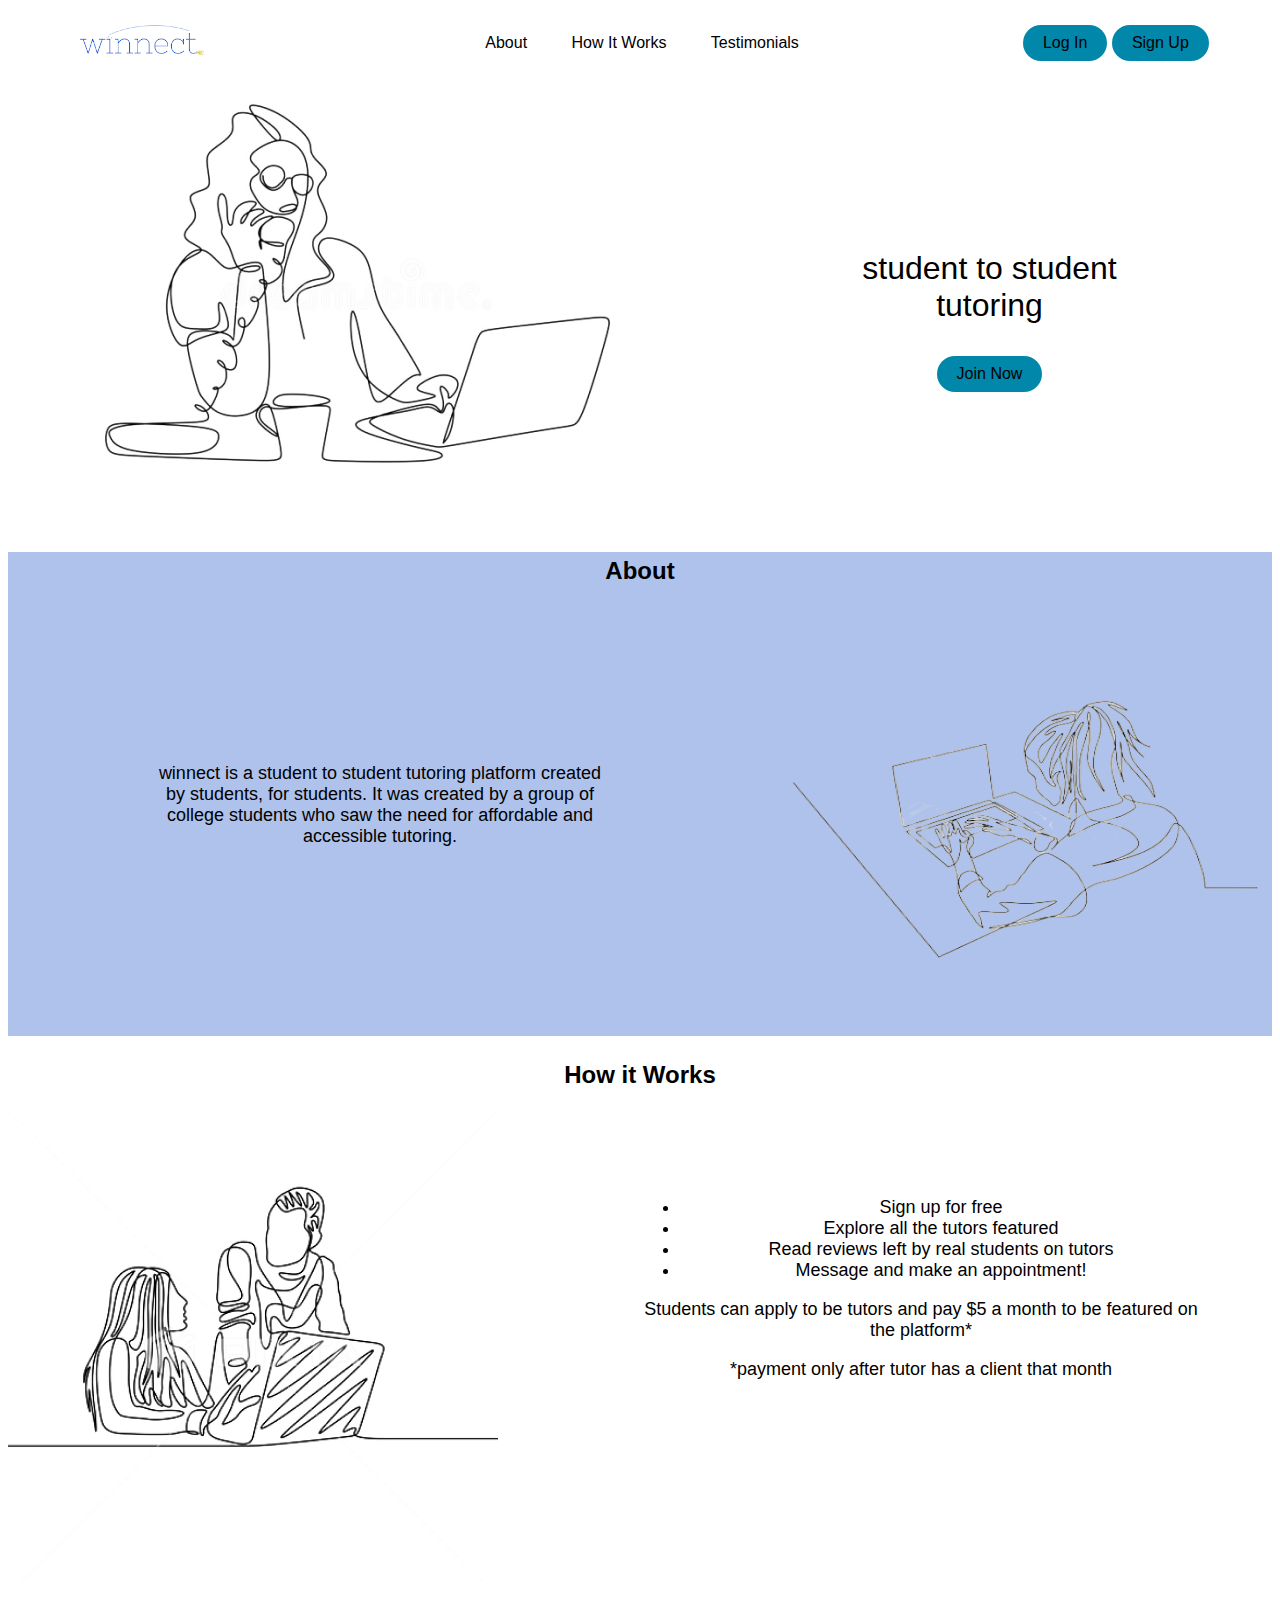
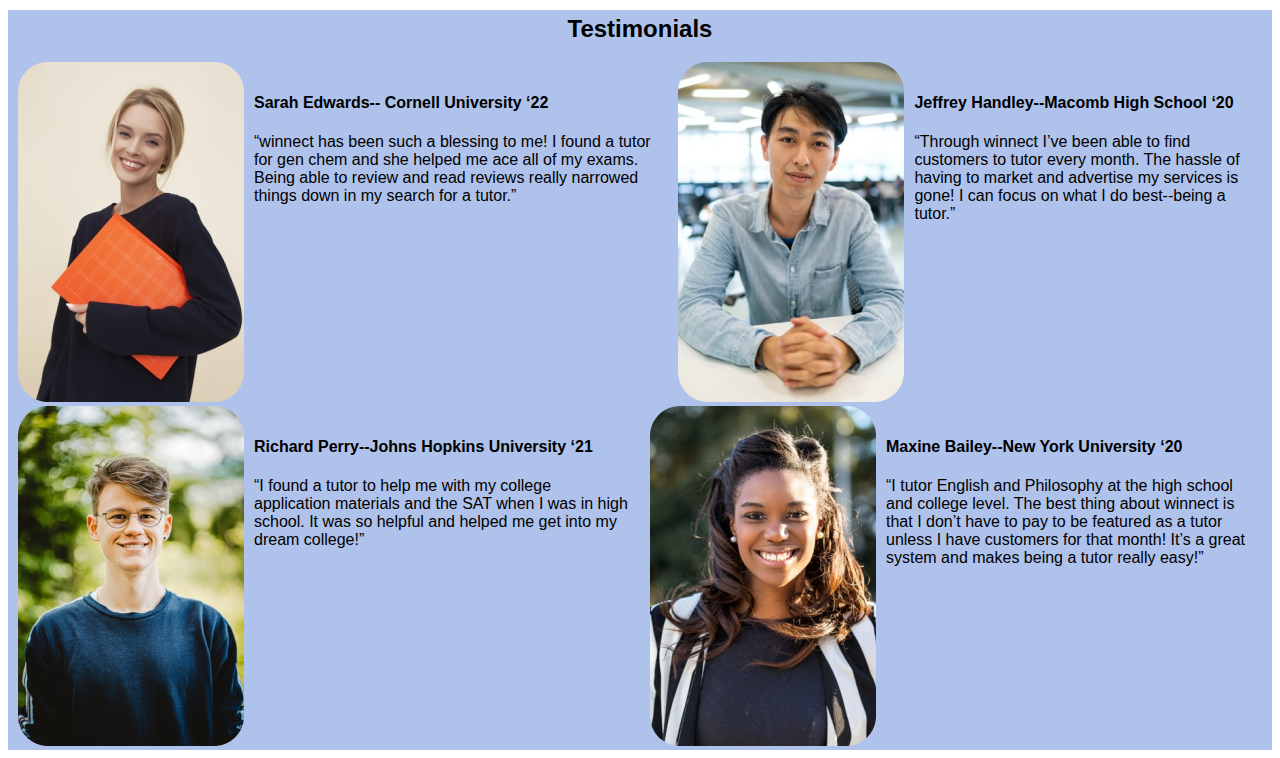
<file: index.html>
<!DOCTYPE html>
<html lang="en">

<head>
  <meta charset="UTF-8" />
  <meta name="viewport" content="width=device-width, initial-scale=1" />

  <title>winnect</title>

  <link rel="stylesheet" type="text/css" href="styles/site.css" media="all" />
</head>

<header>
    <img class= "logo" img src="images/logo.png" alt="logo"/>
    

  <nav>
    <ul class="nav_items">
      <li ><a href="#bigabout">About</a></li>
      <li><a href="#bighiw">How It Works</a></li>
      <li><a href="#bigtest">Testimonials</a></li>
      <!-- <li><a href="login.html" class=button>Log In</a></li>
       <li> <a href= "signup.html" class=button>Sign Up</a></li> -->
    </ul>
</nav>
    <div>
    <a class="logsig" href="login.html"><button>Log In</button></a>
    <a class="logsig" href="login.html"><button>Sign Up</button></a>
    </div>
</header>

<body>

    <div id = "first">
        <div id="firstsketch">
        <img src="images/sketchone.png" alt="Girl studying on laptop"/>
        </div>
        <div id="slogan">
           
        <p> student to student tutoring </p>
        <button type="button">Join Now</button>
        
        </div>
    </div>


    <div id="bigabout">
    <h2>About</h2>

    <div id= "about">
        
        <div id="aboutchildo"> 
        <p> winnect is a student to student tutoring platform created by students, 
            for students. It was created by a group of college students who saw 
            the need for affordable and accessible tutoring. </p>
        </div>
        <div id="aboutchildt">
            <img src="images/sketchtwo.png" alt="Girl studying on laptop"/>
        </div>

    </div>
    </div>


    <div id="bighiw">
    <h2>How it Works</h2>
    <div id= "howitworks">
        

        <div id="hiwo">
            <img src="images/sketchthree.png" alt="Girl studying on laptop"/>
        </div>

        <div id="hiwt">

        <ul>
            <li>Sign up for free</li>
            <li>Explore all the tutors featured</li>
            <li>Read reviews left by real students on tutors</li>
            <li>Message and make an appointment!</li>
        </ul>

        <p> Students can apply to be tutors and pay $5 a month to be featured on the platform*</p>
        <p>*payment only after tutor has a client that month </p>

        </div>

    </div>
</div>

<div id="bigtest">
    <h2>Testimonials</h2>
    <div id= "testimonials">
       
        <div id="firstrow">
            <div class="test">
        <div >
        <img src="images/testone.png" alt="Girl studying on laptop"/>
        </div>
        <div class= "descript">
        <h4>Sarah Edwards-- Cornell University ‘22</h4>
        <p>“winnect has been such a blessing to me! I found a tutor for gen chem and she helped me ace all of my exams. Being able to review and read reviews really narrowed things down in my search for a tutor.”</p>
        </div>
    </div>

    <div class="test">
        <div>
        <img src="images/testtwo.png" alt="Girl studying on laptop"/>
        </div>
        <div class= "descript">
        <h4>Jeffrey Handley--Macomb High School ‘20</h4>
        <p>
            “Through winnect I’ve been able to find customers to tutor every month. The hassle of having to market and advertise my services is gone! I can focus on what I do best--being a tutor.”</p>
        </div>
        </div>
        </div>


        <div id="secondrow">
            <div class="test"></div>
            <div>
            <img src="images/testthree.png" alt="Girl studying on laptop"/>
            </div>
            <div class= "descript">
            <h4>Richard Perry--Johns Hopkins University ‘21</h4>
            <p>“I found a tutor to help me with my college application materials and the SAT when I was in high school. It was so helpful and helped me get into my dream college!”</p>
            </div>
    
            <div class="test"></div>
            <div>
            <img src="images/testfour.png" alt="Girl studying on laptop"/>
            </div>
            <div class= "descript">
            <h4>Maxine Bailey--New York University ‘20</h4>
            <p>
                “I tutor English and Philosophy at the high school and college level. The best thing about winnect is that I don’t have to pay to be featured as a tutor unless I have customers for that month! It’s a great system and makes being a tutor really easy!”</p>
            </div>
            </div>


    </div>
    </div>
    

</body>
</html>
</file>
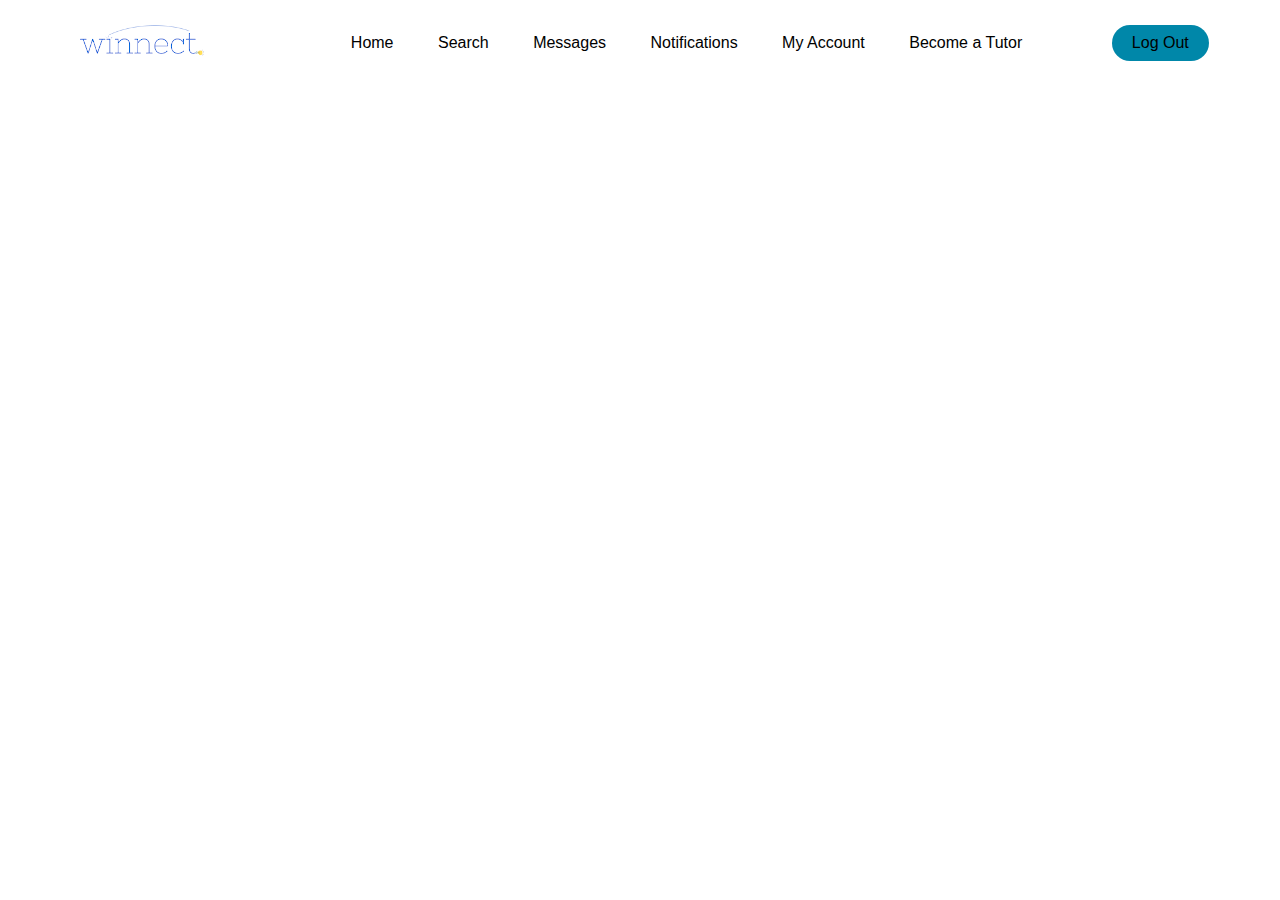
<file: booking.html>
<!DOCTYPE html>
<html lang="en">

<head>
  <meta charset="UTF-8" />
  <meta name="viewport" content="width=device-width, initial-scale=1" />

  <title>winnect</title>

  <link rel="stylesheet" type="text/css" href="styles/site.css" media="all" />
  <script src="scripts/jquery-3.4.1.min.js" type="text/javascript"></script>
  <link href="https://fonts.googleapis.com/css?family=Raleway" rel="stylesheet">
  <link href="https://maxcdn.bootstrapcdn.com/font-awesome/4.7.0/css/font-awesome.min.css" rel="stylesheet">
  
</head>

<header>
  <img class= "logo" img src="images/logo.png" alt="logo"/>
    

  <nav>
    <ul class="nav_links">
      <li ><a href="home.html">Home</a></li>
      <li><a href="search.html">Search</a></li>
      <li><a href="messages.html">Messages</a></li>
      <li><a href="notifications.html">Notifications</a></li>
      <li><a href="#">My Account</a></li>
          <li><a href="#">Become a Tutor</a></li>
      
      <!-- <div class="dropdown">
      <li><img src="images/me.png" alt="me"></li>
      <div class="dropdown-content">
        <li><a href="#">My Account</a></li>
          <li><a href="#">Become a Tutor</a></li>
          <li><a href="index.html"><button onclick="signOut()" id="signOut()">Log Out</button></li>
      </div>
      </div> -->
        <!-- <li>Me
            <ul>
          <li><a href="#">My Account</a></li>
          <li><a href="#">Become a Tutor</a></li>
          <li><a href="index.html"><button onclick="signOut()" id="signOut()">Log Out</button></li>
        </ul>
        </li> -->
        </ul>
        <!-- <img src="images/me.png" alt="me"> -->
    
      
</nav>

</div>
<a href="index.html"><button onclick="signOut()" id="signOut()">Log Out</button></a>
</div>

</header>


<body>

<!-- Calendly inline widget begin -->
<div class="calendly-inline-widget" data-url="https://calendly.com/ninaturner/tutoring-session" style="min-width:320px;height:630px;"></div>
<script type="text/javascript" src="https://assets.calendly.com/assets/external/widget.js"></script>
<!-- Calendly inline widget end -->



</body>
</html>
</file>
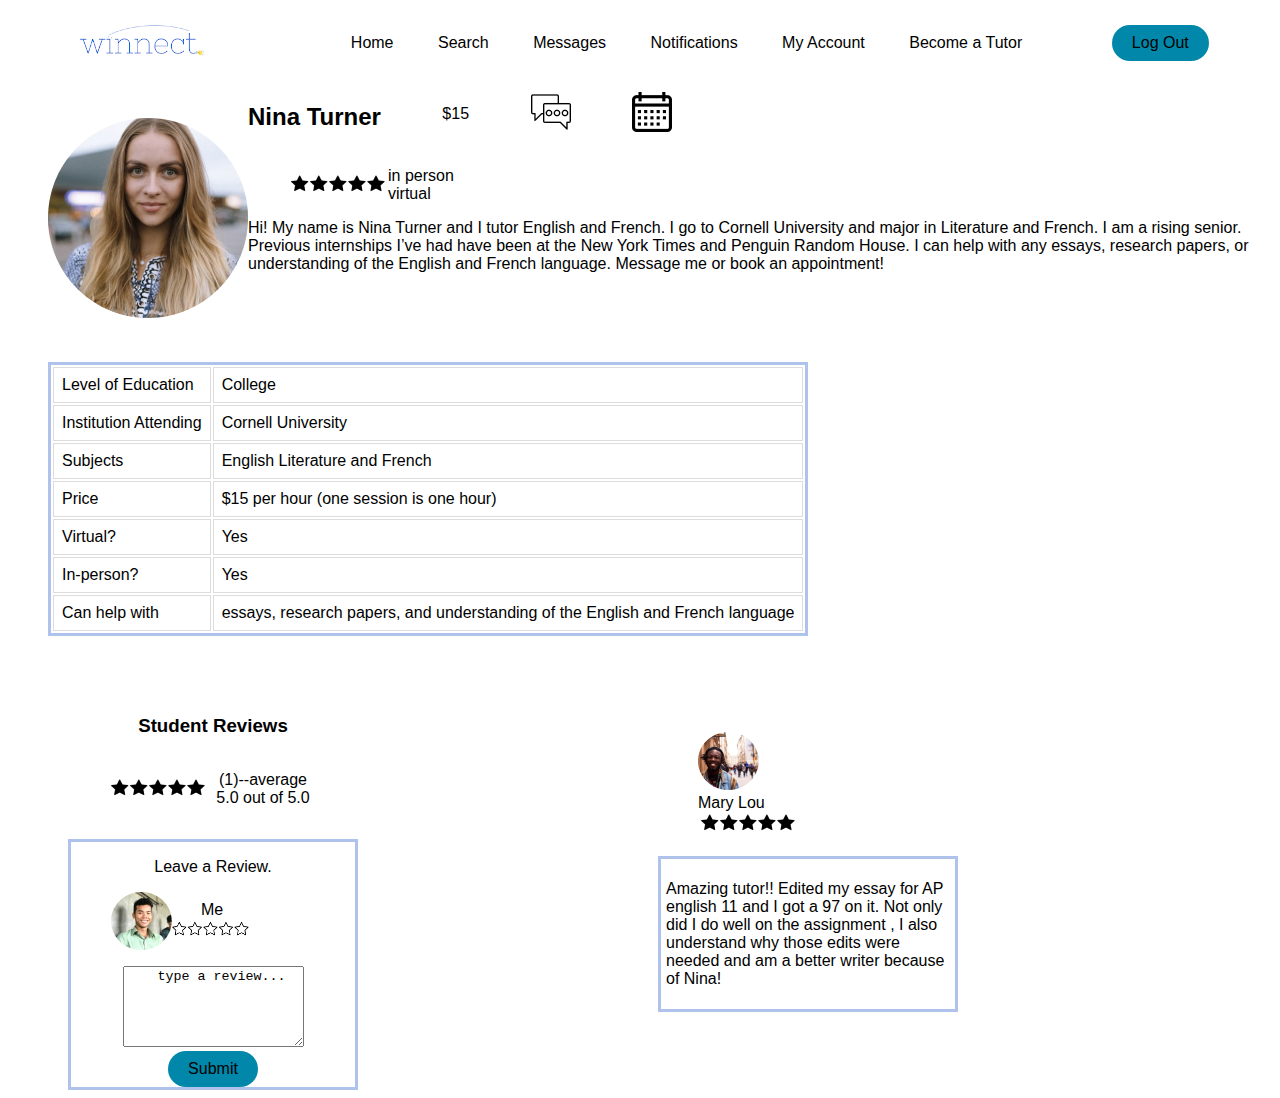
<file: nina.html>
<!DOCTYPE html>
<html lang="en">

<head>
  <meta charset="UTF-8" />
  <meta name="viewport" content="width=device-width, initial-scale=1" />

  <title>winnect</title>

  <link rel="stylesheet" type="text/css" href="styles/site.css" media="all" />
  <script src="scripts/jquery-3.4.1.min.js" type="text/javascript"></script>
  <link rel="stylesheet" href="https://cdnjs.cloudflare.com/ajax/libs/font-awesome/4.7.0/css/font-awesome.min.css">
</head>

<header>
  <img class= "logo" img src="images/logo.png" alt="logo"/>
    

  <nav>
    <ul class="nav_links">
      <li ><a href="home.html">Home</a></li>
      <li><a href="search.html">Search</a></li>
      <li><a href="messages.html">Messages</a></li>
      <li><a href="notifications.html">Notifications</a></li>
      <li><a href="#">My Account</a></li>
          <li><a href="#">Become a Tutor</a></li>
      
      <!-- <div class="dropdown">
      <li><img src="images/me.png" alt="me"></li>
      <div class="dropdown-content">
        <li><a href="#">My Account</a></li>
          <li><a href="#">Become a Tutor</a></li>
          <li><a href="index.html"><button onclick="signOut()" id="signOut()">Log Out</button></li>
      </div>
      </div> -->
        <!-- <li>Me
            <ul>
          <li><a href="#">My Account</a></li>
          <li><a href="#">Become a Tutor</a></li>
          <li><a href="index.html"><button onclick="signOut()" id="signOut()">Log Out</button></li>
        </ul>
        </li> -->
        </ul>
        <!-- <img src="images/me.png" alt="me"> -->
    
      
</nav>

</div>
<a href="index.html"><button onclick="signOut()" id="signOut()">Log Out</button></a>
</div>

</header>


<body>
<div id="ninapg">
    <div id="nina">
<img id= "tpfp" src="images/nina.png" alt="nina"/>
    </div>

<div id="info">
    <div id="firstline">
<div><h2>Nina Turner</h2></div>

<div>$15</div>
<div>
<img src="images/message.png" alt="message">
</div>

<div>
<a href="booking.html"><img src="images/booking.png" alt="book"></a>
</div>
</div>

<div id="secondline">
<figure>

<img src="images/five.png" alt="five">
<figcaption>
<div>in person</div>
<div>virtual</div>
</figcaption>
</figure>
</div>


<div id="lastline">
<p>Hi! My name is Nina Turner and I tutor English and French. I go to Cornell University and major in Literature and French. I am a rising senior. Previous internships I’ve had have been at the New York Times and Penguin Random House. I can help with any essays, research papers, or understanding of the English and French language. Message me or book an appointment!</p>
</div>
</div>
</div>



<table class="table">
	<tr>

		<td>Level of Education</td>
		<td>College</td>
	</tr>
	<tr>

		<td>Institution Attending</td>
		<td>Cornell University</td>
	</tr>
	<tr>

		<td>Subjects</td>
		<td>English Literature and French</td>
	</tr>
	<tr>

		<td>Price</td>
		<td>$15 per hour (one session is one hour)</td>
	</tr>
	<tr>

		<td>Virtual?</td>
		<td>Yes</td>
	</tr>
	<tr>

		<td>In-person?</td>
		<td>Yes</td>
	</tr>
	<tr>
		<td>Can help with</td>
		<td>essays, research papers, and understanding of the English and French language</td>
	</tr>
</table>

<div id="ninarpg">

<div id="reviewnina">
    <h3>Student Reviews</h3>
    <figure>
        <img src="images/five.png" alt="five">
        <figcaption><p>(1)--average 5.0 out of 5.0 </p></figcaption>
    </figure>
    <div id="leaver">
    <p>Leave a Review.</p>
    <figure>
    <img src="images/me .png" alt="me">
    <figcaption>
      <div>Me</div>
      <div>
        <img src="images/zerostars.png" alt="rating">
        </div>
    </figcaption>
  </figure>
  
  <div>
    <textarea name="reviewbox" cols="20" rows="5">
    type a review...
    </textarea>
    </div>
    <div>
    <button id="reviewsub">Submit</button>
    </div>
    </div>
    </div>
  

    <div id="oldreviews">
        <figure>
        <img src="images/mary.png" alt="mary">
        <figcaption>
          <div>Mary Lou</div>
          <div>
            <img src="images/five.png" alt="rating">
            </div>
        </figcaption>
      </figure>
      
      <div id= "comment">
        <p>
            Amazing tutor!! Edited my essay for AP english 11 and I got a 97 on it. Not only did I do well on the assignment , I also understand why those edits were needed and am a better writer because of Nina!
        <p>
        </div>
        <div>
            </div>

    
    
  
  
  
  
  
  
  
  
  
  




</body>
</html>
</file>
<file: styles/site.css>
body{
  font-family: sans-serif;
  font-weight: 500;
  font-size: 16px;
  color: black;
  text-decoration: none;
}
  nav li,a,button{
    font-family: sans-serif;
    font-weight: 500;
    font-size: 16px;
    color: black;
    text-decoration: none;
  }

  #firstline{
    justify-content: space-between;
    padding-right: 600px;
  }
  header{
    display: flex;
    justify-content: space-between;
    align-items: center;
    padding: 10px 5%;
  }

  .logo{
    cursor: pointer;
  }

  .nav_items, .nav_links{
    list-style: none;
  }

  .nav_items li{
    display:inline-block;
    padding:0px 20px;
  }

  .nav_links li{
    display:inline-block;
    padding:0px 20px;
  }

  .nav_items li a, .nav_links li a{
    transition: all 0.3s ease 0s;
  }

  .nav_items li a:hover, .nav_links li a:hover{
    color: #0088a9;
  }

  button{
    padding: 9px 20px;
    background-color: rgba(0,135,169,1);
    border: none;
    border-radius:50px ;
    cursor: pointer;
    transition: all 0.3s ease 0s;

  }

  button:hover {
    background-color: rgba(0,135,169,0.8);
  }

  h2{
    padding-top: 5px;
    text-align: center;
  }

  #first, #about, #howitworks, #testimonial, #firstrow, #secondrow, .test{
    display: flex;
     /* flex-flow: row; */
    /* flex: 1 1; */ 
  }

  #firstsketch, #slogan, #aboutchildo, #aboutchildt, #hiwo, #hiwt{
    /* display: flex; */
    flex: 1;
    /* border: 2px; */
  }

  #slogan{
    text-align: center;
    padding: 140px;
  }

  #slogan p{
    font-size: xx-large;
  }

  #bigabout, #bigtest{
    background-color: #Afc2eb;
  }

  #aboutchildo{
    text-align: center;
    padding: 140px;
    font-size: large;
  }

  #hiwt{
    text-align: center;
    padding: 70px;
    font-size: large;
  }

  #firstrow img, #secondrow img{
    padding-left: 10px;
  }

  .descript{
    flex: 1 100%;
    padding: 10px;
  }


  /*Log In*/
  /* .in{
    text-align: center;
    display: flex;
    flex-direction: column;
  } */
/* 
  #loginform {
    display: block;
    text-align:center;
  } */

  #loginform{
    width: 382px;  
        overflow: hidden;  
        margin: auto;  
        margin: 20 0 0 450px;  
        padding: 80px;  
        background:  #Afc2eb;  
        border-radius: 15px ;
  }

  #loginform label{  
    font-size: 17px;
  }

  #email_field, #password_field{
    width: 300px;  
    height: 30px;  
    border: none;  
    border-radius: 3px;  
    padding-left: 8px;  
  }

  #loginform button{
    width: 300px;  
    height: 30px;  
    border: none;  
    border-radius: 17px;  
    padding-left: 7px;    
    padding:0px;
    background-color: whitesmoke;
  }

  #loginform button:hover{
    background-color:rgba(0,135,169,1);
  }

 
  


  /* body {
    background-color: #efefef;
  } */
  
  /* .profile-pic {
      max-width: 200px;
      max-height: 200px;
      display: block;
  }
   */
  .file-upload {
      display: none;
  }
  .circle {
      border-radius: 1000px !important;
      overflow: hidden;
      width: 128px;
      height: 128px;
      border: 8px solid rgba(81, 135, 206, 0.7);
      position: absolute;
      /* top: 72px; */
      text-align: center;
  }

  .defaultpfp{
      display: inline-block;
      color: gray;
      padding-top: 18%;
  }
  /* img {
      max-width: 100%;
      height: auto;
  } */
  .p-image {
    position: absolute;
    top: 230px;
    left: 130px;
    /* right: 30px; */
    color: #666666;
    transition: all .3s cubic-bezier(.175, .885, .32, 1.275);
  }
  .p-image:hover {
    transition: all .3s cubic-bezier(.175, .885, .32, 1.275);
  }
  /* .upload-button {
    font-size: 1.2em;
  }
  
  .upload-button:hover {
    transition: all .3s cubic-bezier(.175, .885, .32, 1.275);
    color: #999;
  } */

  #uploadpfp{
    top: 230px;
    left: 200px;
    position: absolute;
  }

  #myt{
    padding-left: 80px;
  }

  #mytutors{
    display: flex;
    padding-right: 220px;
padding-left: 50px;
  }

  #appt{
    background-color: #Afc2eb;
    /* padding-left: 40px;
    padding-right: 10px; */
  }

  #appt h3{
    text-align: center;
  }

  #appt figure, #reviewrecent figure, #avgfilter figure, #tresults figure, #reviewnina figure, #secondline figure, #firstline {
    display: flex;
    align-items: center;
  }

  #appt figure img{
    padding-right: 5px;
  }

  #homepg, #tpage, #ninapg, #ninarpg{
    display: flex;
  }

  #reviewrecent{
    display: block;
    /* width: fit-content; */
    width:700px;
    box-sizing: border-box;
    border: solid;
    border-color:#Afc2eb ;
    padding-left: 20px;
    margin-left: 50px;
  }

  #reviewsub{
    text-align: right;
  }


  /* search bar   */

  /* body{
    background: #f2f2f2;
    font-family: 'Open Sans', sans-serif;
  } */
  
  .search {
    /* width: 100%; */
    padding-left: 80px;
    padding-top: 10px;
    width: 700px;
    position: relative;
    display: flex;
  }
  
  .searchTerm {
    width: 100%;
    border: 3px solid #Afc2eb;
    border-right: none;
    padding: 5px;
    height: 20px;
    border-radius: 5px 0 0 5px;
    outline: none;
    color: #9DBFAF;
  }
  
  .searchTerm:focus{
    color: #Afc2eb;
  }
  
  .searchButton {
    width: 40px;
    height: 36px;
    border: 1px solid #Afc2eb;
    background: #Afc2eb;
    text-align: center;
    color: #fff;
    border-radius: 0 5px 5px 0;
    cursor: pointer;
    font-size: 20px;
  }

#filters{
  width: 300px;
  border: solid;
  border-color: #Afc2eb;
  margin-top: 30px;
margin-left: 80px;
padding-bottom: 10px;;
/* padding-left: 40px; */
}

#filters h3, #filters h4{
  text-align: center;
}
/* 
#avgfilter{
  border: solid;
  border-color: #Afc2eb;
  margin: 10px;
} */

#restfil{
  padding-left: 50px;
}

/* #virtualor{
  border: solid;
  border-color: #Afc2eb;
 
} */

#tresults{
  /* margin-left: 20px; */
  width: 600px;

}

#tresults h2{
text-align: left;
padding-left: 20px;
}

#tpfp{
  padding-left: 40px;
  padding-top: 40px;
}

.table{
  border: solid;
  border-color: #Afc2eb;
  margin-left: 40px;
  margin-top: 40px;
}

td, th {
  border: 1px solid #dddddd;
  text-align: left;
  padding: 8px;
}

#reviewnina{
  margin-top: 60px;
  text-align: center;
  display: block;
  /* width: fit-content; */
  width:300px;
  box-sizing: border-box;
  /* border: solid;
  border-color:#Afc2eb ; */
  padding-left: 10px;
  margin-left: 50px;
}

#leaver{
  border: solid;
  border-color:#Afc2eb ;
  text-align: center;
}

/* #leaver textarea{
  padding-left: 10px;
} */

#comment{
  border: solid;
  border-color:#Afc2eb ;
  padding: 5px;
}

#oldreviews{
  margin-left: 300px;
  width: 300px;
  margin-top: 80px;
}

#info{
  display:block;
}
</file>
